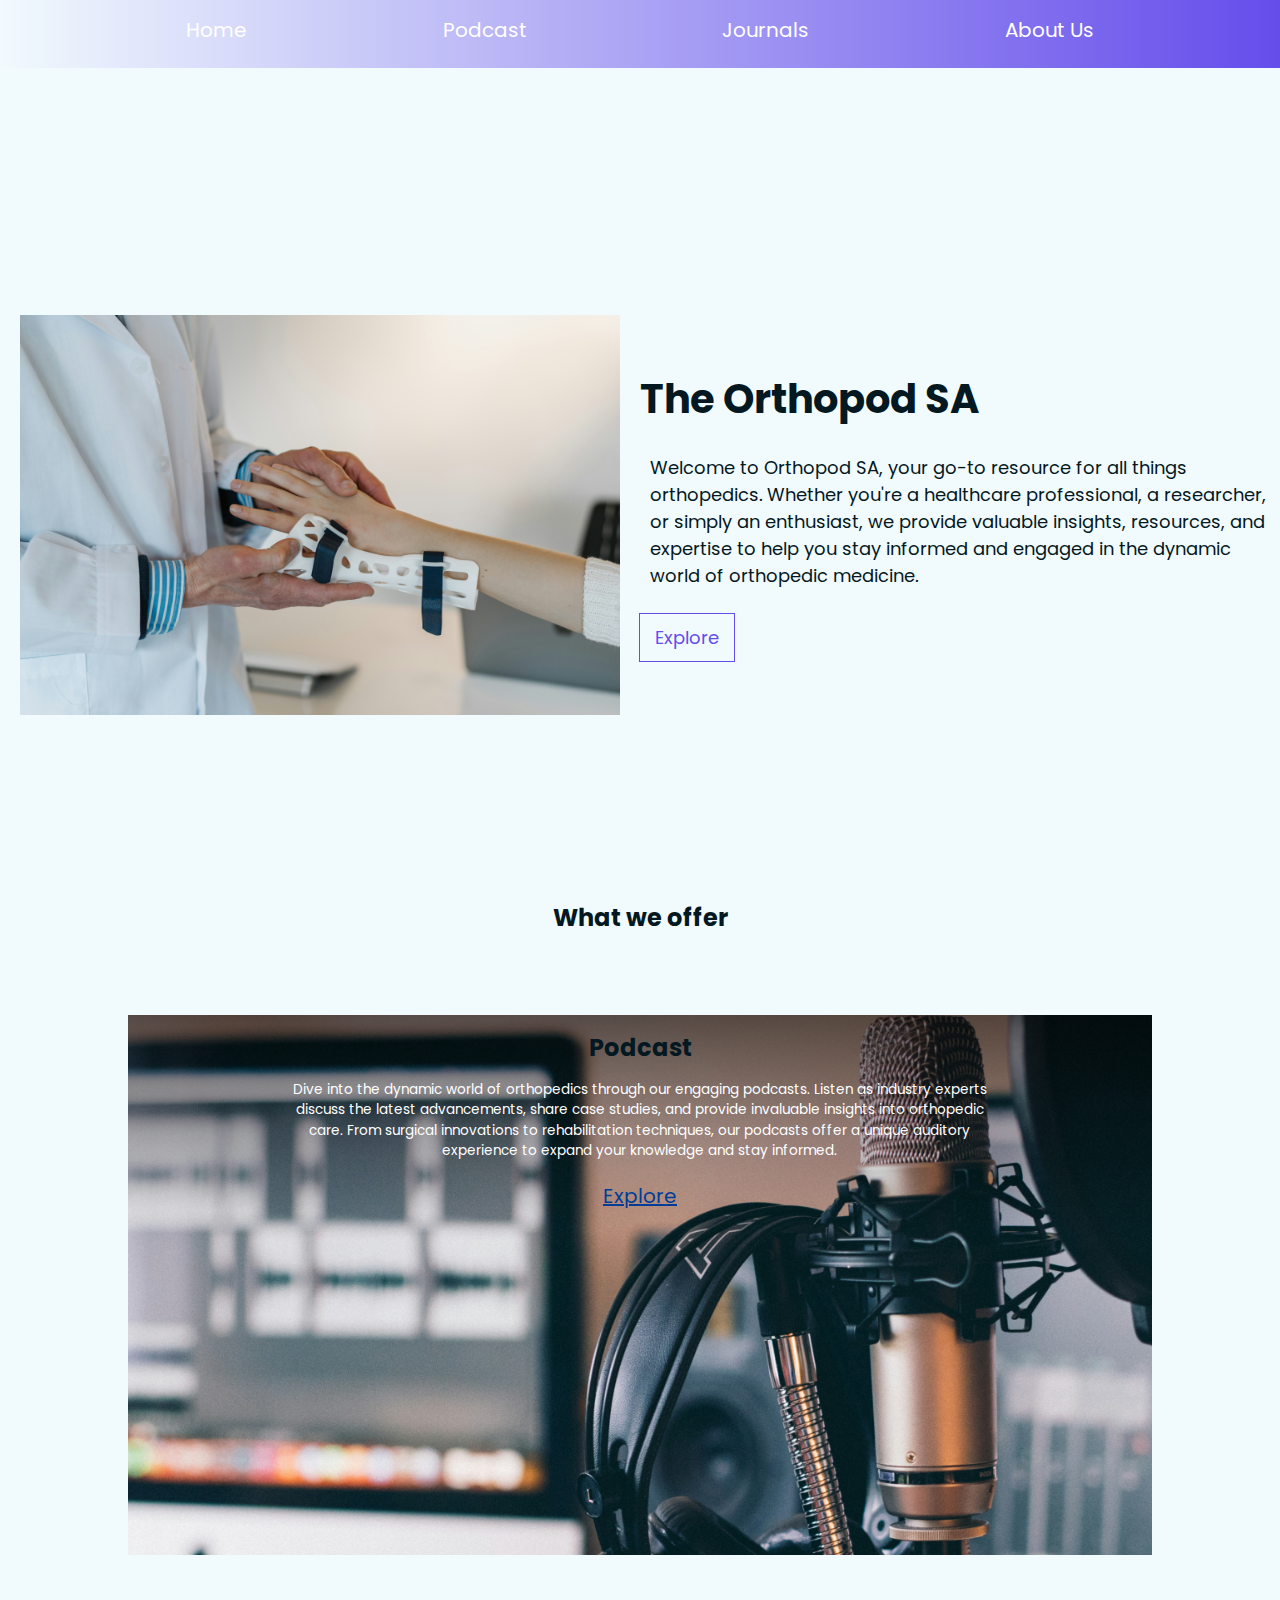
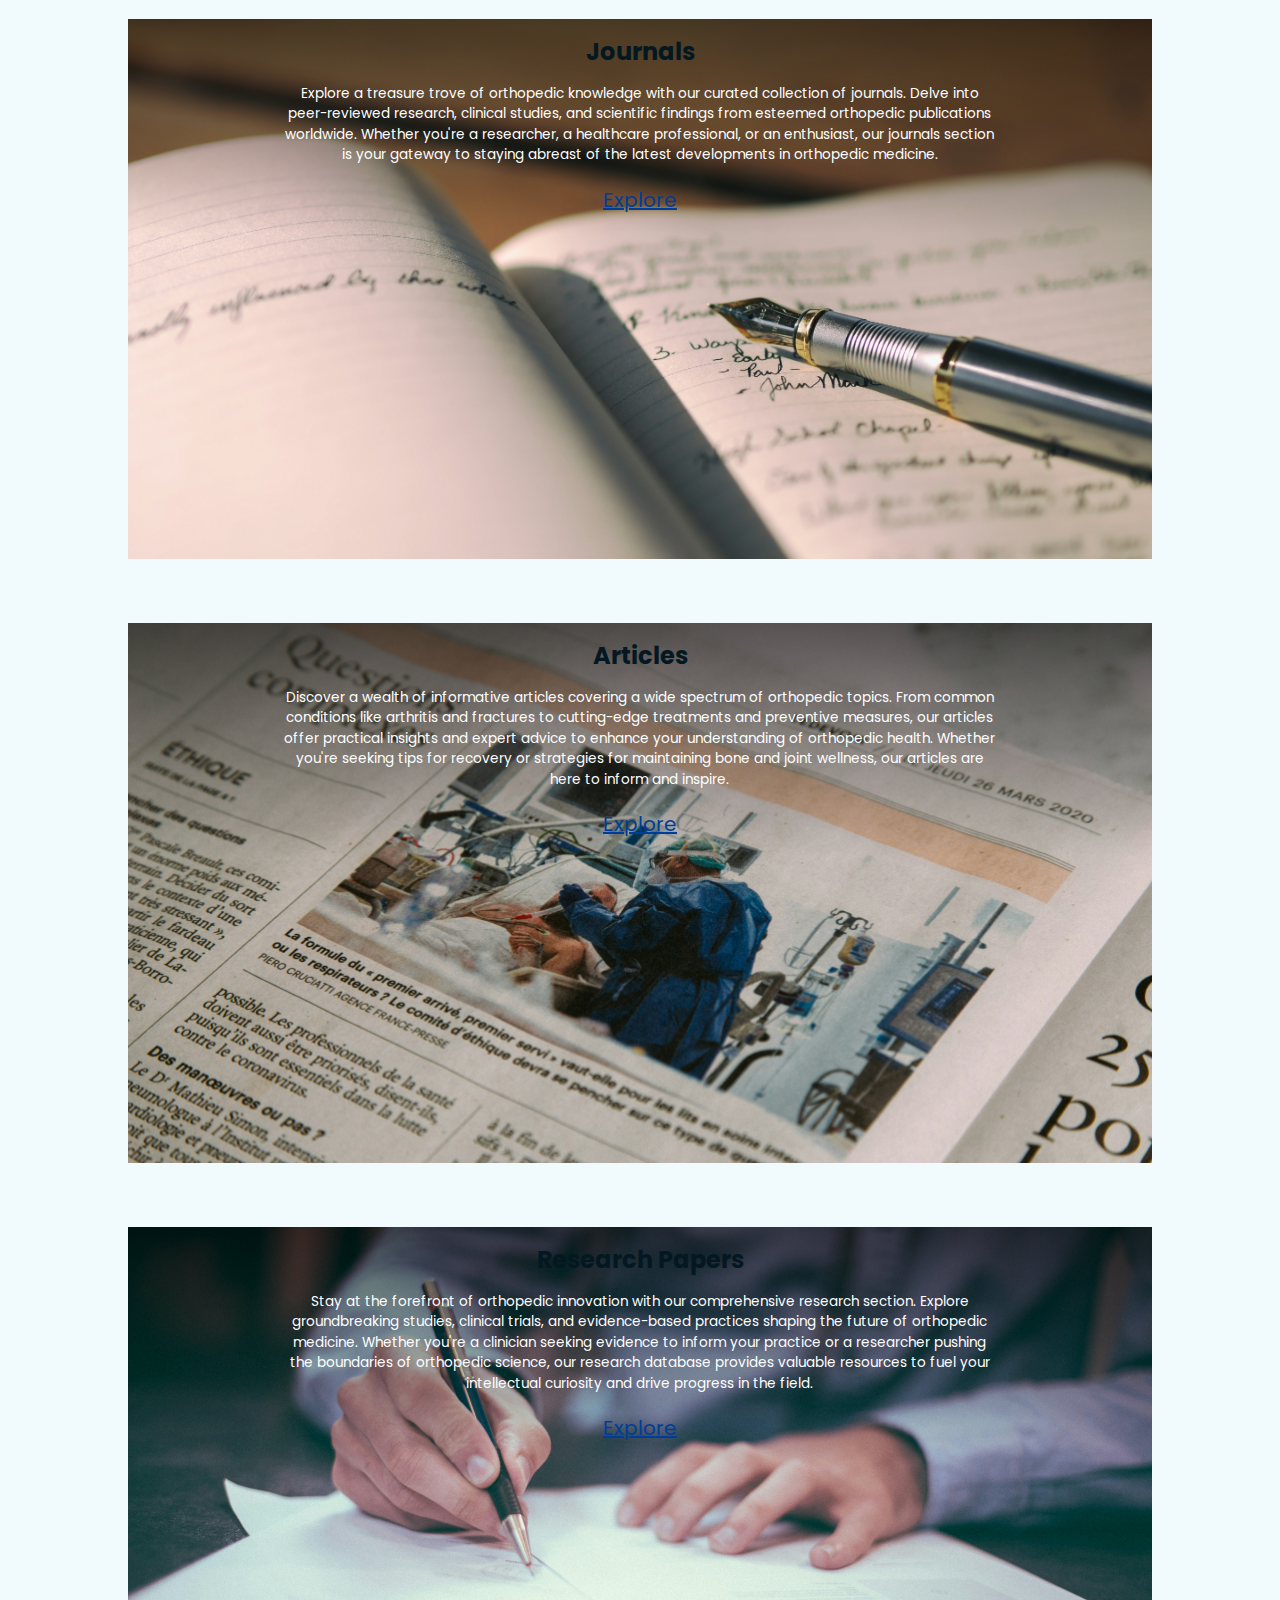
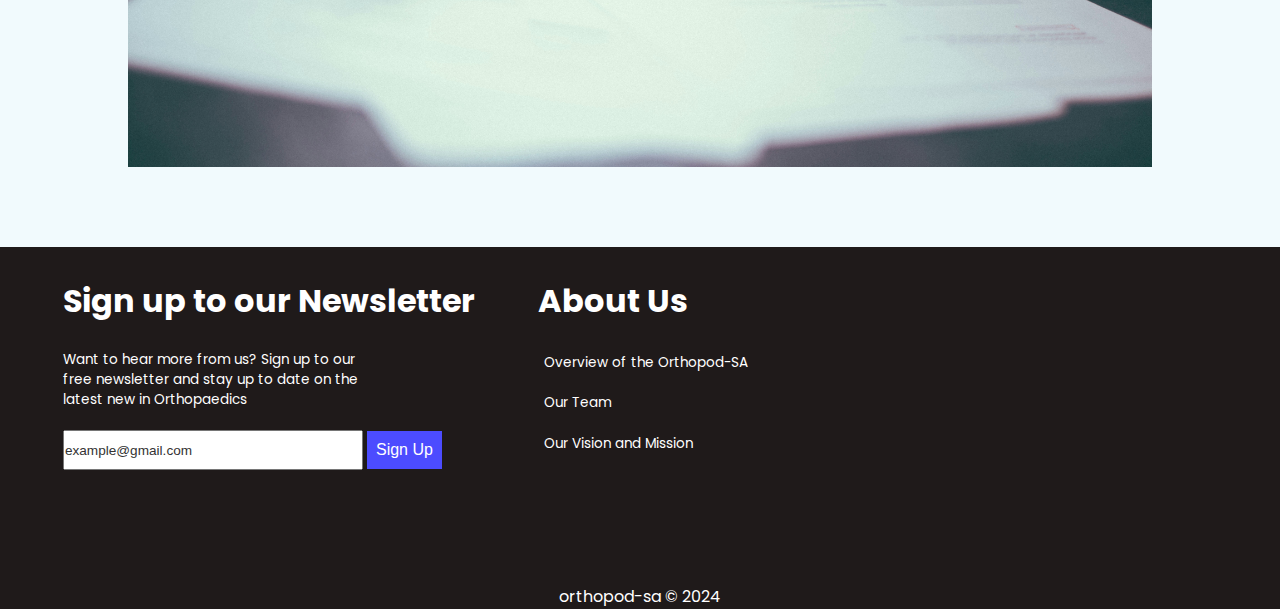
<file: index.html>
<!DOCTYPE html>
<html>
  <head lang="en">
    <meta charset="utf-8" />
    <meta name="author" content="Ben Tembe" />
    <meta name="viewport" content="width=device-width, initial-scale=1" />
    <link
      rel="stylesheet"
      href="https://fonts.googleapis.com/css2?family=Material+Symbols+Outlined:opsz,wght,FILL,GRAD@20..48,100..700,0..1,-50..200"
    />
    <title>Orthopod</title>
    <link rel="stylesheet" href="layout.css" />
    <link rel="stylesheet" href="style.css" />
    <link rel="stylesheet" href="media-queries.css" />
  </head>
  <body>
    <header>
      <span
        onclick="showNav()"
        class="material-symbols-outlined mobile-nav-btn"
      >
        menu
      </span>
      <!-- <p class="logo">ortho-podcast SA</p> -->
      <nav>
        <ul>
          <li><a href="index.html">Home</a></li>
          <li><a href="podcast.html">Podcast</a></li>
          <li><a href="journals.html">Journals</a></li>
          <li><a href="about-us.html">About Us</a></li>
        </ul>
      </nav>
    </header>
    <header class="mobile-nav" id="mobile-nav">
      <span
        onclick="hideNav()"
        class="material-symbols-outlined mobile-nav-btn"
      >
        close
      </span>
      <nav>
        <ul>
          <li><a href="index.html">Home</a></li>
          <li><a href="podcast.html">Podcast</a></li>
          <li><a href="journals.html">Journals</a></li>
          <li><a href="about-us.html">About Us</a></li>
        </ul>
      </nav>
    </header>
    <main>
      <section class="hero-section">
        <div class="hero-img-container">
          <img src="Images/bg-main.jpg" alt="#" class="hero-img" />
        </div>
        <div class="hero-content">
          <div>
            <h1>The Orthopod SA</h1>
            <p>
              Welcome to Orthopod SA, your go-to resource for all things
              orthopedics. Whether you're a healthcare professional, a
              researcher, or simply an enthusiast, we provide valuable insights,
              resources, and expertise to help you stay informed and engaged in
              the dynamic world of orthopedic medicine.
            </p>
            <a href="#services" class="explore-cta">Explore</a>
          </div>
        </div>
      </section>
      <article id="services" class="services">
        <h2>What we offer</h2>
        <section class="service-container">
          <div class="service">
            <img
              class="service-img"
              src="Images/podcast.jpg"
              alt="A podcast setup"
            />
            <div>
              <h2>Podcast</h2>
              <p>
                Dive into the dynamic world of orthopedics through our engaging
                podcasts. Listen as industry experts discuss the latest
                advancements, share case studies, and provide invaluable
                insights into orthopedic care. From surgical innovations to
                rehabilitation techniques, our podcasts offer a unique auditory
                experience to expand your knowledge and stay informed.
              </p>
              <a href="podcast.html" class="service-link">Explore</a>
            </div>
          </div>
          <div class="service">
            <img
              class="service-img"
              src="Images/journals.jpg"
              alt="A book with a pen"
            />
            <div>
              <h2>Journals</h2>
              <p>
                Explore a treasure trove of orthopedic knowledge with our
                curated collection of journals. Delve into peer-reviewed
                research, clinical studies, and scientific findings from
                esteemed orthopedic publications worldwide. Whether you're a
                researcher, a healthcare professional, or an enthusiast, our
                journals section is your gateway to staying abreast of the
                latest developments in orthopedic medicine.
              </p>
              <a href="journals.html" class="service-link">Explore</a>
            </div>
          </div>
          <div class="service">
            <img
              class="service-img"
              src="Images/articles.jpg"
              alt="A newspaper article "
            />
            <div>
              <h2>Articles</h2>
              <p>
                Discover a wealth of informative articles covering a wide
                spectrum of orthopedic topics. From common conditions like
                arthritis and fractures to cutting-edge treatments and
                preventive measures, our articles offer practical insights and
                expert advice to enhance your understanding of orthopedic
                health. Whether you're seeking tips for recovery or strategies
                for maintaining bone and joint wellness, our articles are here
                to inform and inspire.
              </p>
              <a href="journals.html#articles" class="service-link">Explore</a>
            </div>
          </div>
          <div class="service">
            <img
              class="service-img"
              src="Images/research-paper.jpg"
              alt="Person doing research"
            />
            <div>
              <h2>Research Papers</h2>
              <p>
                Stay at the forefront of orthopedic innovation with our
                comprehensive research section. Explore groundbreaking studies,
                clinical trials, and evidence-based practices shaping the future
                of orthopedic medicine. Whether you're a clinician seeking
                evidence to inform your practice or a researcher pushing the
                boundaries of orthopedic science, our research database provides
                valuable resources to fuel your intellectual curiosity and drive
                progress in the field.
              </p>
              <a href="journals.html#research-papers" class="service-link"
                >Explore</a
              >
            </div>
          </div>
        </section>
      </article>
    </main>
    <footer>
      <section class="contact-us">
        <form action="submit">
          <h3 class="form-title">Sign up to our Newsletter</h3>
          <p>
            Want to hear more from us? Sign up to our <br />free newsletter and
            stay up to date on the <br />latest new in Orthopaedics
          </p>
          <input
            type="text"
            id="news-letter-email"
            placeholder="example@gmail.com"
          />
          <button id="submit-btn">Sign Up</button>
        </form>
        <div class="about-us">
          <h3>About Us</h3>
          <a href="#">Overview of the Orthopod-SA</a
          ><a href="about-us.html#the-team">Our Team</a
          ><a href="#">Our Vision and Mission</a>
        </div>
        <div class="map-direction">
          <iframe
            class="map"
            src="https://www.google.com/maps/embed?pb=!1m18!1m12!1m3!1d57060.60629367542!2d30.625819890366923!3d-26.639263241409964!2m3!1f0!2f0!3f0!3m2!1i1024!2i768!4f13.1!3m3!1m2!1s0x1eeecc354df02dcb%3A0x35e761143074e7cb!2sAmsterdam%2C%202375!5e0!3m2!1sen!2sza!4v1709377029239!5m2!1sen!2sza"
            width="400"
            height="300"
            style="border: 0"
            allowfullscreen=""
            loading="lazy"
            referrerpolicy="no-referrer-when-downgrade"
          ></iframe>
        </div>
      </section>
      <p class="footer">orthopod-sa &copy; 2024</p>
    </footer>
    <script>
      const close_nav = document.getElementById("mobile-nav");

      function hideNav() {
        close_nav.style.display = "none";
      }
      function showNav() {
        close_nav.style.display = "flex";
      }
    </script>
  </body>
</html>
</file>
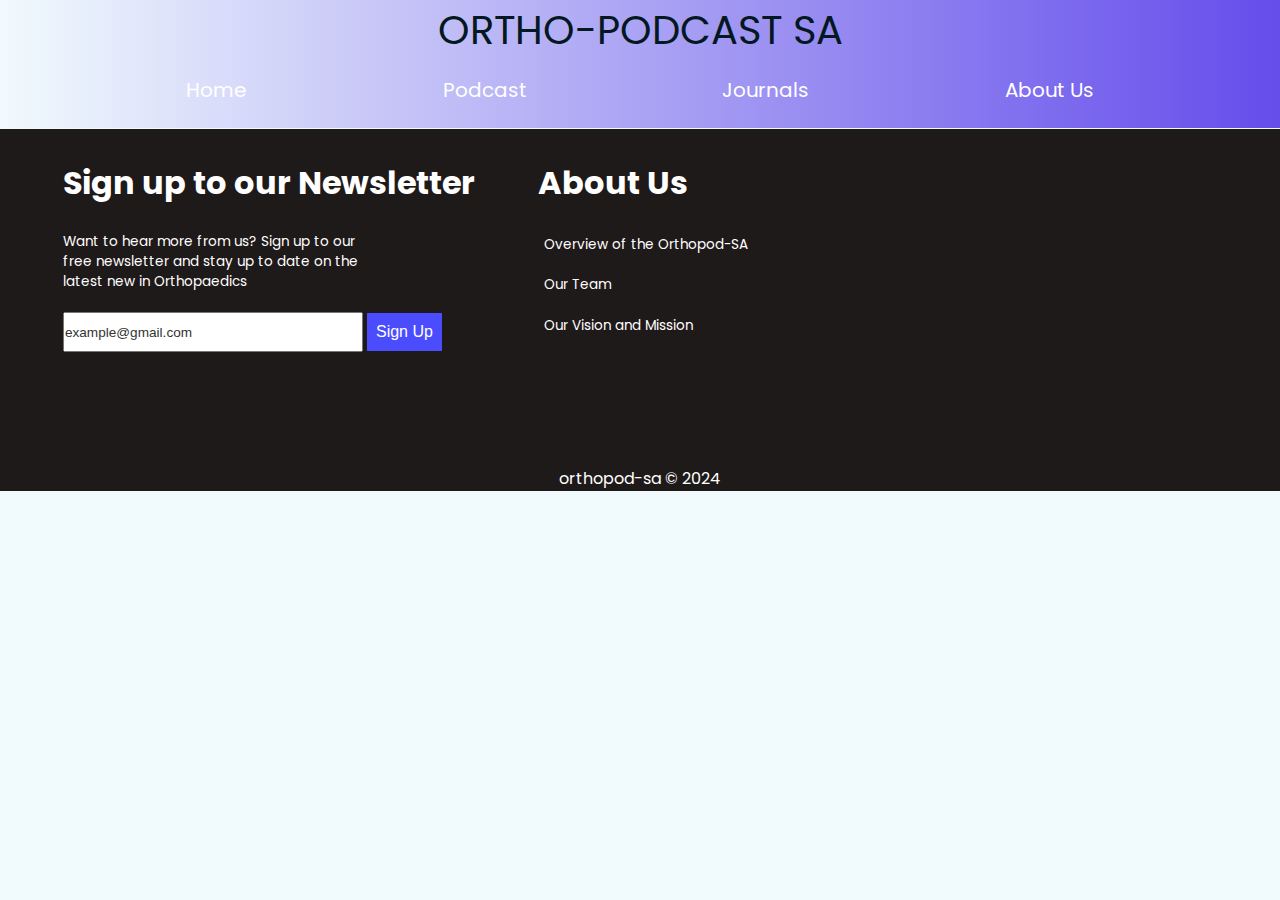
<file: journals.html>
<!DOCTYPE html>
<html lang="en">
  <head>
    <meta charset="UTF-8" />
    <meta name="viewport" content="width=device-width, initial-scale=1.0" />
    <link
      rel="stylesheet"
      href="https://fonts.googleapis.com/css2?family=Material+Symbols+Outlined:opsz,wght,FILL,GRAD@20..48,100..700,0..1,-50..200"
    />
    <title>Journals</title>
    <link rel="stylesheet" href="layout.css" />
    <link rel="stylesheet" href="style.css" />
    <link rel="stylesheet" href="media-queries.css" />
  </head>
  <body>
    <header>
      <span
        onclick="showNav()"
        class="material-symbols-outlined mobile-nav-btn"
      >
        menu
      </span>
      <p class="logo">ortho-podcast SA</p>
      <nav>
        <ul>
          <li><a href="index.html">Home</a></li>
          <li><a href="podcast.html">Podcast</a></li>
          <li><a href="journals.html">Journals</a></li>
          <li><a href="about-us.html">About Us</a></li>
        </ul>
      </nav>
    </header>
    <header class="mobile-nav">
      <span
        onclick="hideNav()"
        class="material-symbols-outlined mobile-nav-btn"
      >
        close
      </span>
      <nav>
        <ul>
          <li><a href="index.html">Home</a></li>
          <li><a href="podcast.html">Podcast</a></li>
          <li><a href="journals.html">Journals</a></li>
          <li><a href="about-us.html">About Us</a></li>
        </ul>
      </nav>
    </header>
    <footer>
      <section class="contact-us">
        <form action="submit">
          <h3 class="form-title">Sign up to our Newsletter</h3>
          <p>
            Want to hear more from us? Sign up to our <br />free newsletter and
            stay up to date on the <br />latest new in Orthopaedics
          </p>
          <input
            type="text"
            id="news-letter-email"
            placeholder="example@gmail.com"
          />
          <button id="submit-btn">Sign Up</button>
        </form>
        <div class="about-us">
          <h3>About Us</h3>
          <a href="#">Overview of the Orthopod-SA</a
          ><a href="about-us.html#the-team">Our Team</a
          ><a href="#">Our Vision and Mission</a>
        </div>
        <div class="map-direction">
          <iframe
            class="map"
            src="https://www.google.com/maps/embed?pb=!1m18!1m12!1m3!1d57060.60629367542!2d30.625819890366923!3d-26.639263241409964!2m3!1f0!2f0!3f0!3m2!1i1024!2i768!4f13.1!3m3!1m2!1s0x1eeecc354df02dcb%3A0x35e761143074e7cb!2sAmsterdam%2C%202375!5e0!3m2!1sen!2sza!4v1709377029239!5m2!1sen!2sza"
            width="400"
            height="300"
            style="border: 0"
            allowfullscreen=""
            loading="lazy"
            referrerpolicy="no-referrer-when-downgrade"
          ></iframe>
        </div>
      </section>
      <p class="footer">orthopod-sa &copy; 2024</p>
    </footer>
  </body>
</html>
</file>
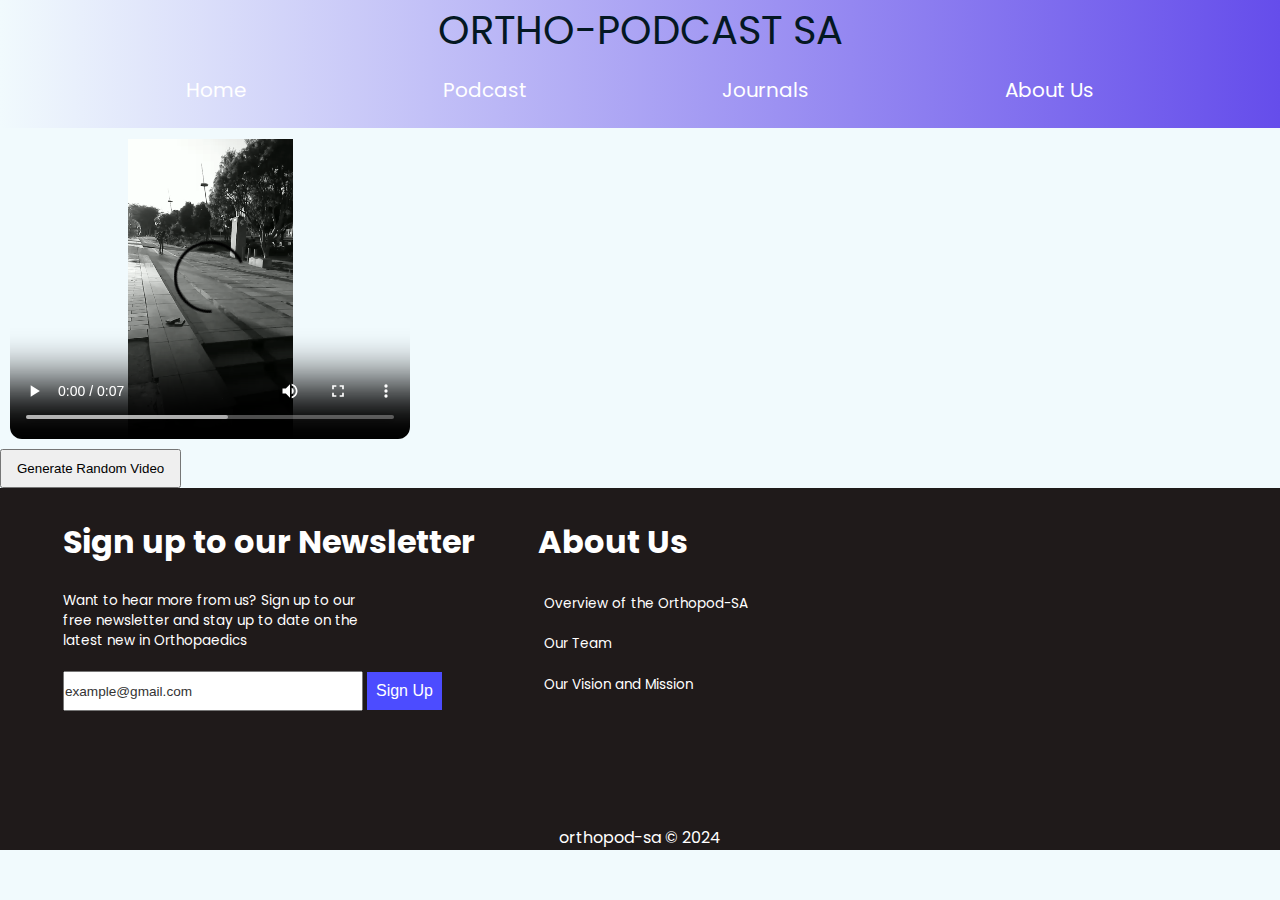
<file: podcast.html>
<!DOCTYPE html>
<html lang="en">
  <head>
    <meta charset="UTF-8" />
    <meta name="viewport" content="width=device-width, initial-scale=1.0" />
    <link
      rel="stylesheet"
      href="https://fonts.googleapis.com/css2?family=Material+Symbols+Outlined:opsz,wght,FILL,GRAD@20..48,100..700,0..1,-50..200"
    />
    <title>Podcast</title>
    <link rel="stylesheet" href="layout.css" />
    <link rel="stylesheet" href="style.css" />
    <link rel="stylesheet" href="media-queries.css" />
  </head>
  <body>
    <header>
      <span
        onclick="showNav()"
        class="material-symbols-outlined mobile-nav-btn"
      >
        menu
      </span>
      <p class="logo">ortho-podcast SA</p>
      <nav>
        <ul>
          <li><a href="index.html">Home</a></li>
          <li><a href="podcast.html">Podcast</a></li>
          <li><a href="journals.html">Journals</a></li>
          <li><a href="about-us.html">About Us</a></li>
        </ul>
      </nav>
    </header>
    <header class="mobile-nav">
      <span
        onclick="hideNav()"
        class="material-symbols-outlined mobile-nav-btn"
      >
        close
      </span>
      <nav>
        <ul>
          <li><a href="index.html">Home</a></li>
          <li><a href="podcast.html">Podcast</a></li>
          <li><a href="journals.html">Journals</a></li>
          <li><a href="about-us.html">About Us</a></li>
        </ul>
      </nav>
    </header>
    <main>
      <div class="podcast">
        <video controls>
          <source src="media-videos/vid-1.mp4" type="video/mp4" />
        </video>
      </div>
      <button type="button" id="watch-btn" onclick="loadVideo()">
        Generate Random Video
      </button>
    </main>
    <footer>
      <section class="contact-us">
        <form action="submit">
          <h3 class="form-title">Sign up to our Newsletter</h3>
          <p>
            Want to hear more from us? Sign up to our <br />free newsletter and
            stay up to date on the <br />latest new in Orthopaedics
          </p>
          <input
            type="text"
            id="news-letter-email"
            placeholder="example@gmail.com"
          />
          <button id="submit-btn">Sign Up</button>
        </form>
        <div class="about-us">
          <h3>About Us</h3>
          <a href="#">Overview of the Orthopod-SA</a
          ><a href="about-us.html#the-team">Our Team</a
          ><a href="#">Our Vision and Mission</a>
        </div>
        <div class="map-direction">
          <iframe
            class="map"
            src="https://www.google.com/maps/embed?pb=!1m18!1m12!1m3!1d57060.60629367542!2d30.625819890366923!3d-26.639263241409964!2m3!1f0!2f0!3f0!3m2!1i1024!2i768!4f13.1!3m3!1m2!1s0x1eeecc354df02dcb%3A0x35e761143074e7cb!2sAmsterdam%2C%202375!5e0!3m2!1sen!2sza!4v1709377029239!5m2!1sen!2sza"
            width="400"
            height="300"
            style="border: 0"
            allowfullscreen=""
            loading="lazy"
            referrerpolicy="no-referrer-when-downgrade"
          ></iframe>
        </div>
      </section>
      <p class="footer">orthopod-sa &copy; 2024</p>
    </footer>
    <script src="app.js"></script>
  </body>
</html>
</file>
<file: layout.css>
html {
  scroll-behavior: smooth;
}
* {
  padding: 0;
  margin: 0;
  box-sizing: border-box;
}
/* || HEADER STYLE */
header {
  padding-bottom: 8px;
  position: fixed;
  z-index: 100;
  /* height: min-content; */
  top: 0;
  left: 0;
  right: 0;
  background-image: linear-gradient(
    to right,
    var(--bg-color),
    var(--accent-color)
  );
}
/* || NAVIGATION STYLE */
.logo {
  text-align: center;
  font-size: var(--fs-large);
  text-transform: uppercase;
}

ul {
  display: flex;
  justify-content: space-evenly;
  list-style: none;
  margin: 15px auto;
}
a {
  text-decoration: none;
  font-size: var(--fs-l-small);
  color: #fff;
  padding: 0.2em 0.45em;
  border: none;

  border-radius: 8px;
  outline: none;
  transition: all 200ms ease-in-out;
}
/* a:hover,
a:focus {
  color: var(--Font-color);
  outline: 1px solid #333;
} */
/* || Footer Styling */
footer {
  background-color: #1f1a1a;
  min-height: 100px;
}
.contact-us {
  display: flex;
  justify-content: space-evenly;
  color: white;
  padding: 15px 0;
}
form {
  font-size: va(--fs-small);
}
.form-title {
  font-size: 2rem;
  margin: 15px 0 25px;
}
form p {
  font-size: var(--fs-x-small);
  margin-bottom: 20px;
}
.map {
  border-radius: 12px;
}
form input {
  width: 300px;
  height: 40px;
  outline: none;
}
form input::placeholder {
  font-size: var(--fs-x-small);
  color: #333;
}
form button {
  height: 38px;
  width: 75px;
  border: none;
  color: #fff;
  background-color: hsl(240, 100%, 65%);
  font-size: inherit;
}

.about-us {
  display: flex;
  flex-direction: column;
}
.about-us h3 {
  font-size: 2rem;
  margin: 15px 0 25px;
}
.about-us a {
  margin-bottom: 15px;
  font-size: var(--fs-x-small);
  color: #fff;
  text-decoration: none;
}
.footer {
  text-align: center;
  color: white;
}
</file>
<file: style.css>
@import url("https://fonts.googleapis.com/css2?family=Poppins:ital,wght@0,100;0,200;0,300;0,400;0,500;0,600;0,700;0,800;0,900;1,100;1,200;1,300;1,400;1,500;1,600;1,700;1,800;1,900&display=swap");
:root {
  /* || Colors */
  --Font-color: #041822;
  --bg-color: #f1fafd;
  --Primary-color: #2bafe7;
  --secondary-color: #8990f1;
  --accent-color: #654deb;

  /* || Font-size */
  --fs-xx-small: 0.7rem;
  --fs-x-small: 0.85rem;
  --fs-small: 1.125rem;
  --fs-l-small: 1.25rem;
  --fs-medium: 1.45rem;
  --fs-large: 2.5rem;
  --fs-x-large: 3.25rem;
}
@media (prefers-color-scheme: dark) {
  :root {
    --Font-color: #dff2fb;
    --bg-color: #041822;
    --Primary-color: #179bd3;
    --secondary-color: #0e1577;
    --accent-color: #2c14b3;
  }
}

body {
  font-family: "Poppins", sans-serif;
  color: var(--Font-color);
  padding-top: 129px;
  background-color: var(--bg-color);
}
/* || Mobile Navigation */
.mobile-nav {
  height: 100vh;
  width: 300px;
  background-color: var(--bg-color);
  display: none;
}
.mobile-nav nav {
  width: 100%;
  display: flex;
  justify-content: center;
}
.mobile-nav ul {
  display: flex;
  flex-direction: column;
  gap: 5rem;
}
.mobile-nav li {
  width: 100%;
}
.mobile-nav a {
  display: block;
}
.mobile-nav-btn {
  font-size: 1.65rem;
  margin: 0.6em;
  cursor: pointer;
  display: none;
}

main {
  display: grid;
}
.hero-section {
  display: grid;
  grid-template-columns: 1fr 1fr;
  min-height: calc(100vh - 129px);
}
.hero-section div {
  display: grid;
  place-items: center;
}
.hero-img {
  height: 400px;
  object-fit: cover;
  margin: 0 auto;
}
.hero-section h1 {
  font-size: var(--fs-large);
  text-align: left;
  width: 100%;
}
.hero-section p {
  width: 75%;
  white-space: wrap;
  padding: 10px;
  margin: 15px 50px;
  place-items: center;
  font-size: var(--fs-small);
  width: 100%;
}
.hero-content > div {
  display: flex;
  flex-flow: column nowrap;
}
.explore-cta {
  padding: 10px 15px;
  font-size: var(--fs-small);
  align-self: flex-start;
  outline: 1px solid var(--accent-color);
  color: var(--accent-color);
  background-color: transparent;
  border: none;
  border-radius: 0;
  transition: all 200ms ease-in-out;
}
.explore-cta:hover,
.explore-cta:focus {
  cursor: pointer;
  color: var(--Font-color);
}
.services > h2 {
  text-align: center;
}
.service-container {
  width: 80%;
  min-height: 100vh;
  margin: 5em auto;
}
.service {
  position: relative;
  height: 60vh;
  margin-block: 4em;
  overflow: hidden;
}
.service-img {
  width: 100%;
  object-fit: cover;
  aspect-ratio: 16/9;
}
.service div {
  position: absolute;
  top: 0px;
  display: flex;
  flex-flow: column nowrap;
  background-image: linear-gradient(rgba(0, 0, 0, 0.6), rgba(0, 0, 0, 0));
  text-align: center;
}
.service div > h2 {
  margin: 15px 0;
}
.service div > p {
  font-size: var(--fs-x-small);
  color: #fff;
  line-height: 1.5;
  width: 70%;
  margin-inline: auto;
}
.service-link {
  text-align: center;
  color: hsl(216, 100%, 30%);
  margin: 15px auto;
  position: relative;
  width: max-content;
  text-decoration: underline;
}

.service-link:hover,
.service-link:focus {
  text-decoration: underline;
  color: white;
}

/*  || About US styling */
.about-us-main {
  margin-bottom: 150px;
}
.about-orthopod {
  min-height: calc(100vh - 129px);
  display: flex;
  flex-flow: column nowrap;
  padding-top: 50px;
  background-image: linear-gradient(
    to bottom right,
    var(--bg-color),
    var(--Primary-color),
    var(--bg-color),
    var(--Primary-color)
  );
  margin-bottom: 75px;
}
.about-orthopod h1 {
  font-size: var(--fs-large);
  margin: 20px auto;
}
.about-orthopod p {
  width: 80%;
  text-align: center;
  margin: 10px auto;
  line-height: 1.6;
  letter-spacing: 0.1em;
  font-size: var(--fs-small);
  padding: 50px;
  white-space: wrap;
}
.the-team {
  min-height: calc(100vh - 129px);
}
.the-team h2 {
  font-size: var(--fs-medium);
  text-align: center;
  margin: 50px auto 75px;
}
.team-container {
  display: grid;
  grid-template-columns: repeat(3, 1fr);
  gap: 3em;
}
.team-member {
  display: flex;
  flex-flow: column nowrap;
  align-items: center;
}
.team-member img {
  width: 300px;
  aspect-ratio: 16/9;
  object-fit: cover;
  padding: 0 25px;
}
.member-info {
  margin: 25px 0;
}
.member-info h3 {
  /* text-align: center; */
  font-size: var(--fs-small);
  margin-top: 20px;
}
.testimonials {
  display: flex;
  flex-flow: column nowrap;
  gap: 3rem;
}
.testimonials > h2 {
  text-align: center;
  font-size: var(--fs-medium);
  margin: 25px auto;
}
.testimonial-container {
  display: flex;
  gap: 5rem;
  padding: 10px 25px;
}
.testimonial {
  flex: 1;
  display: flex;
  flex-direction: column;
  gap: 2.5rem;
}
.testimonial-info {
  display: flex;
  flex-direction: column;
  justify-content: center;
}
.testimonial img {
  width: 100%;
  aspect-ratio: 16/9;
  object-fit: cover;
  border-radius: 12px;
}

.testimonial-info h3 {
  font-weight: bold;
  font-size: var(--fs-small);
  text-align: center;
  margin-bottom: 15px;
}
.testimonial-info p {
  font-size: var(--fs-x-small);
  background-color: rgba(245, 245, 245, 0.5);
  border-radius: 12px;
  padding: 8px;
  color: #333;
}
/* || podcast styling */
#watch-btn {
  width: max-content;
  padding: 10px 15px;
}
.podcast video {
  height: 300px;
  aspect-ratio: 4/3;
  border-radius: 12px;
}
.podcast {
  display: grid;
  grid-template-columns: repeat(3, 1fr);
  gap: 2em;
  padding: 10px;
}
</file>
<file: media-queries.css>
@media screen and (max-width: 480px) {
  header {
    display: flex;
    flex-flow: column wrap;
  }
  .logo {
    font-size: 2rem;
  }
  .mobile-nav-btn {
    display: inline-block;
  }
  nav {
    display: none;
  }
  .hero-section {
    display: flex;
    flex-direction: column;
  }
  .hero-content {
    display: flex;
    flex-flow: column nowrap;
  }
  .hero-image {
    display: 100%;
    padding: 8px;
  }
  .hero-content h1 {
    text-align: center;
    margin: 15px 0;
  }
  .hero-content P {
    padding: 0.4em 0.7em;
  }
  .explore-cta {
    margin-left: auto;
    margin-right: 50px;
  }
  .service-container {
    display: flex;
    flex-flow: column nowrap;
  }
  .contact-us {
    display: block;
  }
  /* || about us media queries */
  .about-us-main {
    width: 100%;
  }
  .about-orthopod h1 {
    margin: 25px auto;
  }
  .team-container,
  .testimonial-container {
    display: flex;
    flex-flow: column nowrap;
  }
  .podcast {
    grid-template-columns: repeat(1, 1fr);
  }
}
</file>
